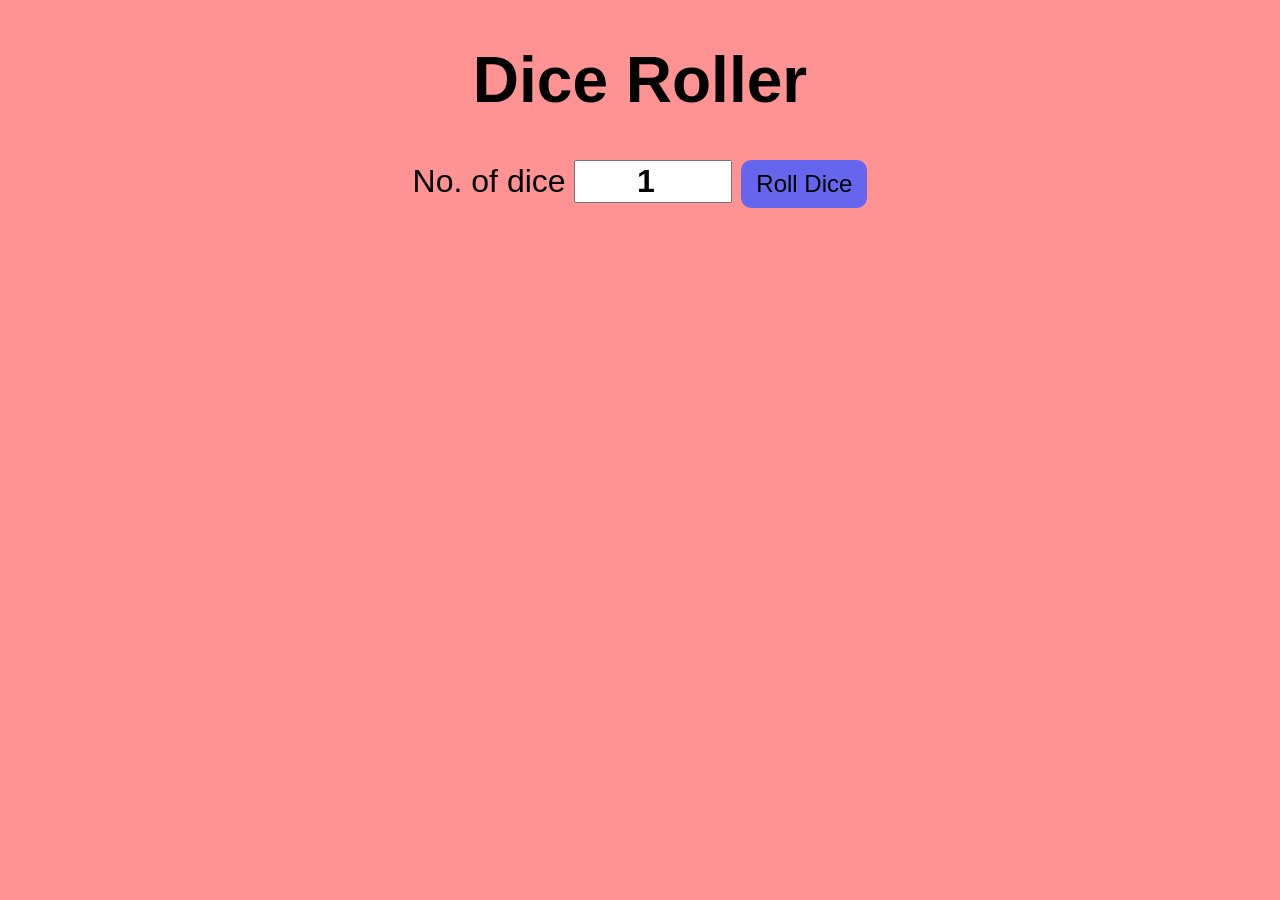
<file: index.html>
<!DOCTYPE html>
<html lang="en">
<head>
    <meta charset="UTF-8">
    <meta name="viewport" content="width=device-width, initial-scale=1.0">
    <title>Dice Roll</title>
    <link href="style.css" rel="stylesheet">
</head>
<body>
    <div id="container">
        <h1>Dice Roller</h1>
        <label>No. of dice</label>
        <input type="number" id="numOfDice" value="1" min="1">
        <button onclick="rollDice()">Roll Dice</button>
        <div id="diceResult"></div>
        <div id="diceImages"></div>
    </div>


    <script src="script.js"></script>
</body>
</html>
</file>
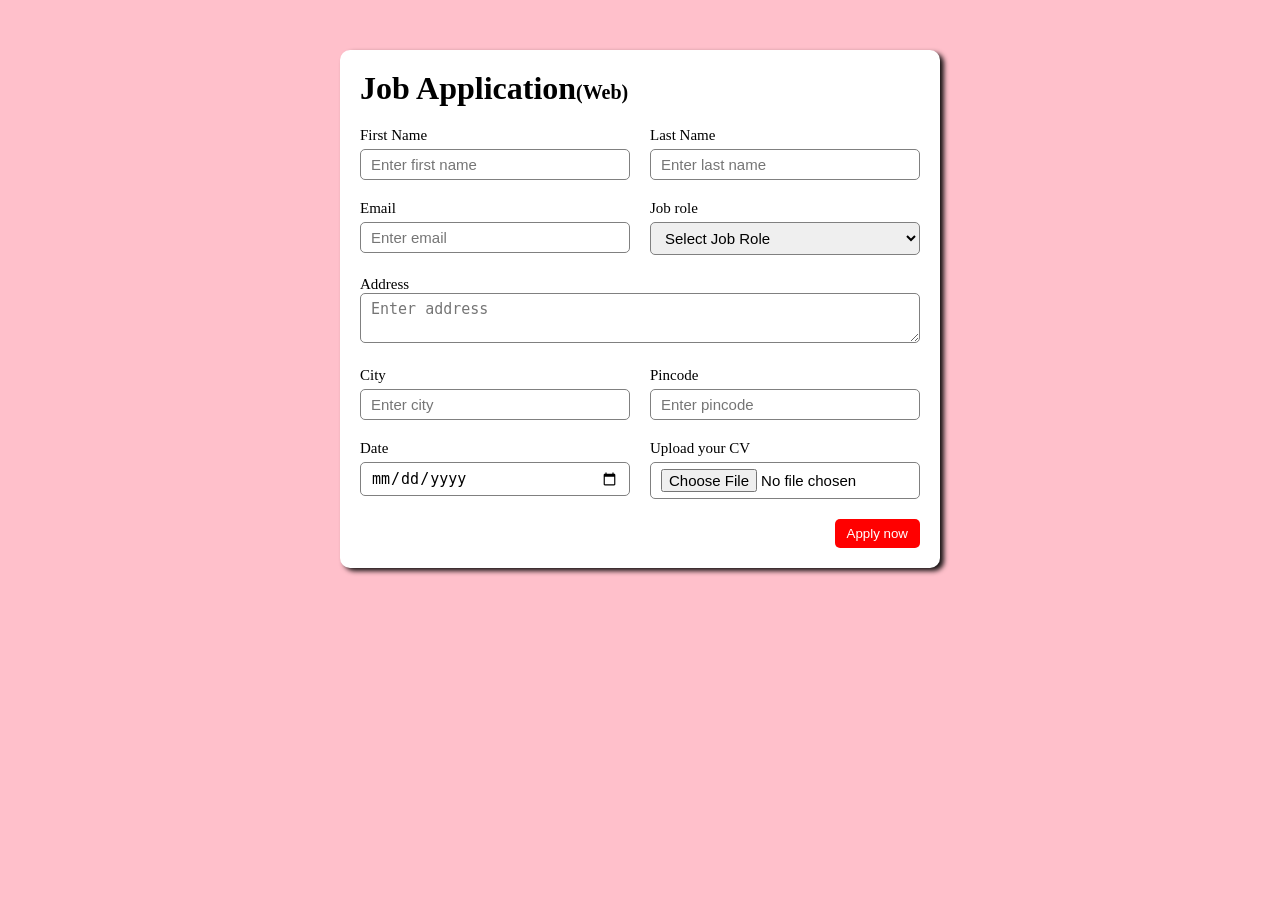
<file: application form/index.html>
<!DOCTYPE html>
<html lang="en">
<head>
    <meta charset="UTF-8">
    <meta name="viewport" content="width=device-width, initial-scale=1.0">
    <title>Job Application Form</title>
    <link rel="stylesheet" href="style.css"> 
</head>
<body>
    <div class="container">
        <div class="apply_box">
            <h1>Job Application<span class="title">(Web)</span></h1>
            <form action="">
                <div class="form_container">
                    <div class="form_control">
                        <label for="first_name">First Name</label>
                        <input id="first_name" name="first_name" placeholder="Enter first name">
                    </div>
                    <div class="form_control">
                        <label for="last_name">Last Name</label>
                        <input id="last_name" name="last_name" placeholder="Enter last name">
                    </div>
                    <div class="form_control">
                        <label for="email">Email</label>
                        <input type="email" id="email" name="email" placeholder="Enter email">
                    </div>
                    <div class="form_control">
                        <label for="job_role">Job role</label>
                        <select id="job_role" name="job_role">
                            <option value="">Select Job Role</option>
                            <option value="frontend">Frontend Developer</option>
                            <option value="backend">Backend Developer</option>
                            <option value="fullstack">Fullstack Developer</option>
                            <option value="ui_ux">UI/UX Developer</option>
                        </select>
                    </div>
                    <div class="textarea_control">
                        <label for="address">Address</label>
                        <textarea id="address" name="address" row="4" col="50" placeholder="Enter address"></textarea>
                    </div>
                    <div class="form_control">
                        <label for="city">City</label>
                        <input id="city" name="city" placeholder="Enter city">
                    </div>
                    <div class="form_control">
                        <label for="pincode">Pincode</label>
                        <input type="number" id="pincode" name="pincode" placeholder="Enter pincode">
                    </div>
                    <div class="form_control">
                        <label for="date">Date</label>
                        <input value="" type="date" id="date" name="date">
                    </div>
                    <div class="form_control">
                        <label for="upload">Upload your CV</label>
                        <input value="" type="file" id="upload" name="upload">
                    </div>
                </div>
                <div class="button">
                    <button type="submit">Apply now</button>
                </div>
            </form>
        </div>
    </div>
</body>
</html>
</file>
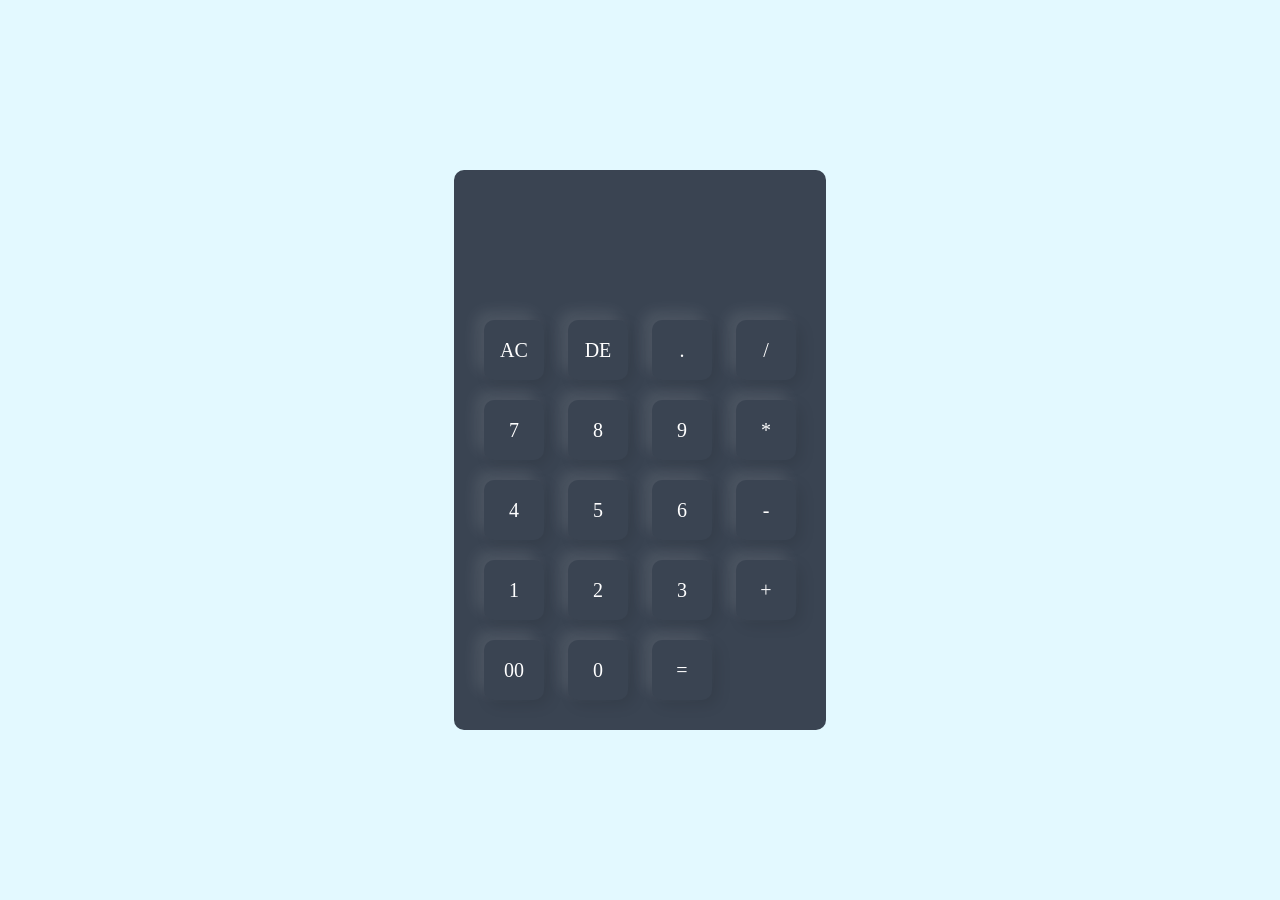
<file: Calculator/index.html>
<!DOCTYPE html>
<html lang="en">
<head>
    <meta charset="UTF-8">
    <meta name="viewport" content="width=device-width, initial-scale=1.0">
    <title>Calculator</title>
    <link rel="stylesheet" href="style.css">
</head>
<body>
    <div class="container">
        <div class="calculator">
            <form>

                <div class="display">
                    <input type="text" name="display">
                </div>

                <div>
                    <input type="button" value="AC" onclick="display.value='' ">
                    <input type="button" value="DE" onclick="display.value=display.value.toString().slice(0,-1) ">
                    <input type="button" value="." onclick="display.value+='.' ">
                    <input type="button" value="/" onclick="display.value+='/' ">
                </div>

                <div>
                    <input type="button" value="7" onclick="display.value+='7' ">
                    <input type="button" value="8" onclick="display.value+='8' ">
                    <input type="button" value="9" onclick="display.value+='9' ">
                    <input type="button" value="*" onclick="display.value+='*' ">
                </div>

                <div>
                    <input type="button" value="4" onclick="display.value+='4' ">
                    <input type="button" value="5" onclick="display.value+='5' ">
                    <input type="button" value="6" onclick="display.value+='6' ">
                    <input type="button" value="-" onclick="display.value+='-' ">
                </div>

                <div>
                    <input type="button" value="1" onclick="display.value+='1' ">
                    <input type="button" value="2" onclick="display.value+='2' ">
                    <input type="button" value="3" onclick="display.value+='3' ">
                    <input type="button" value="+" onclick="display.value+='+' ">
                </div>

                <div>
                    <input type="button" value="00" onclick="display.value+='00' ">
                    <input type="button" value="0" onclick="display.value+='0' ">
                    <input type="button" value="=" onclick="display.value= eval(display.value)">
                </div>
            </form>
        </div>
    </div>
</body>
</html>
</file>
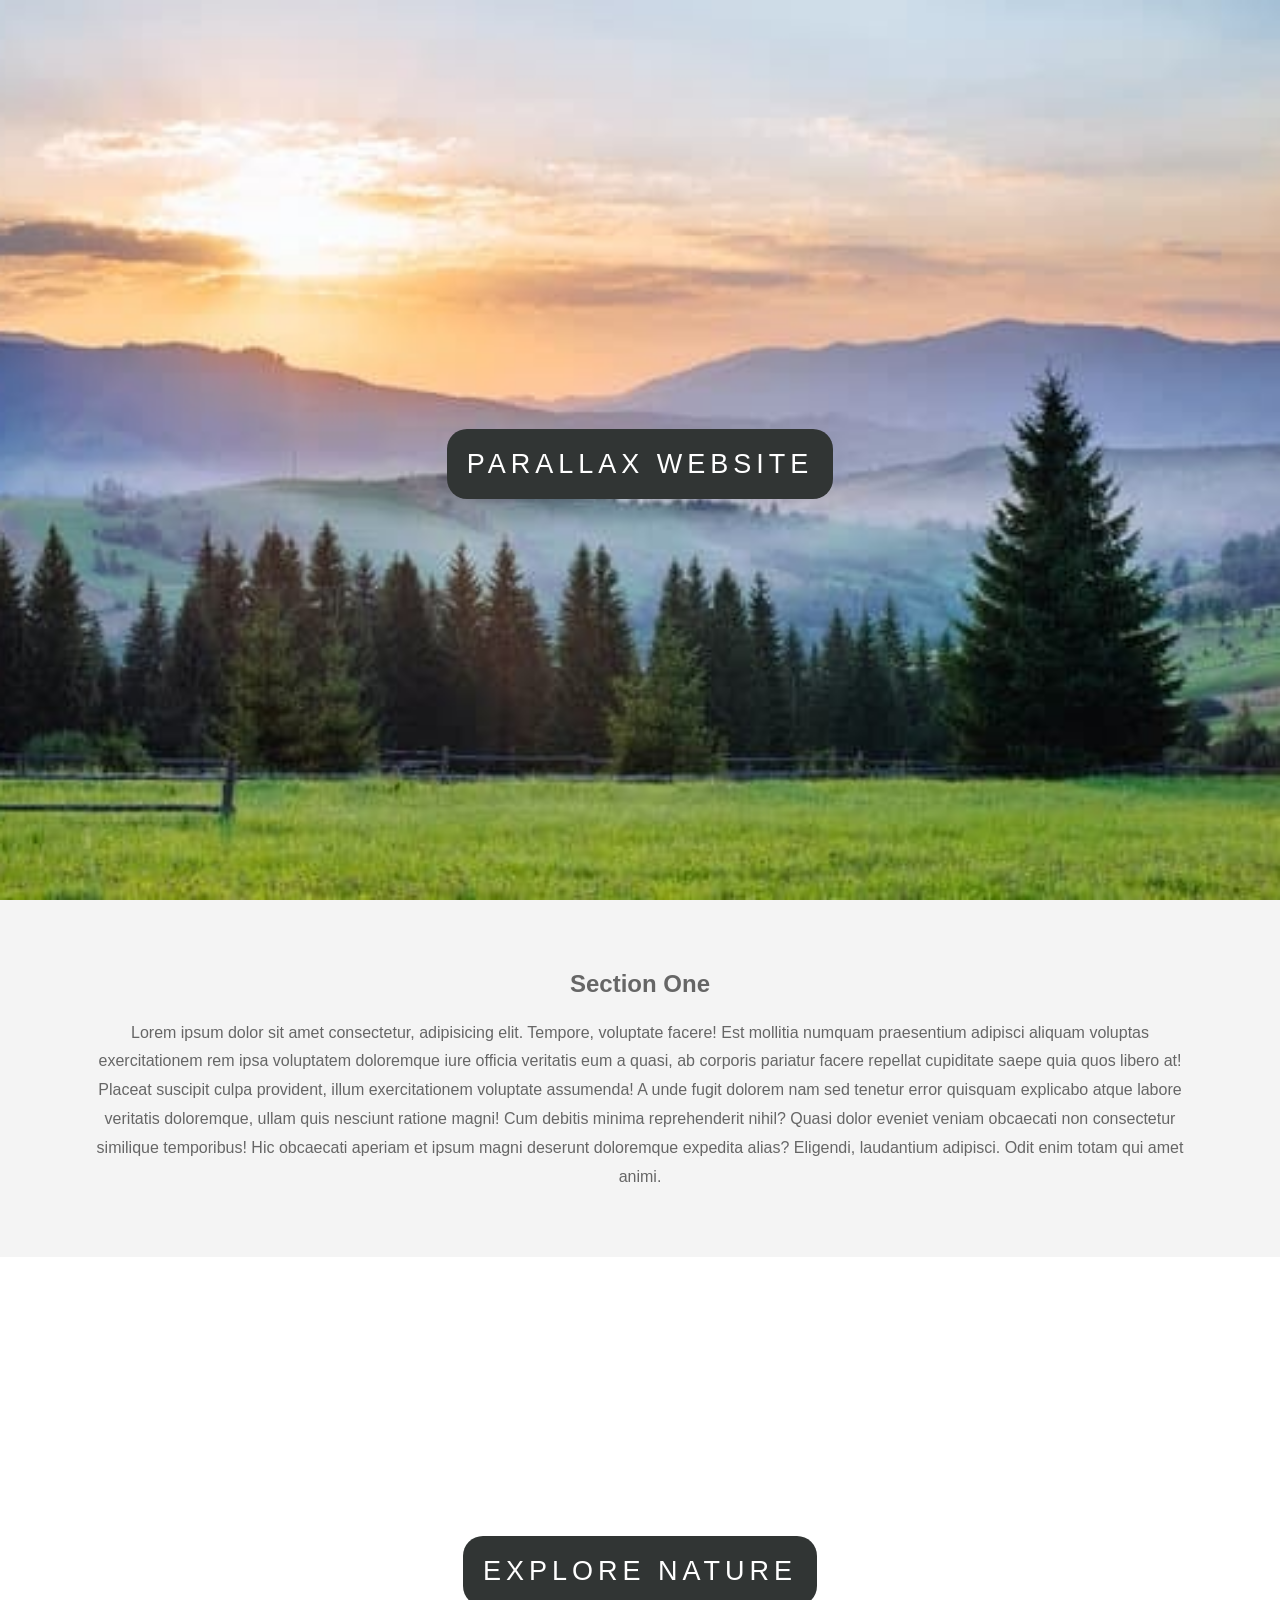
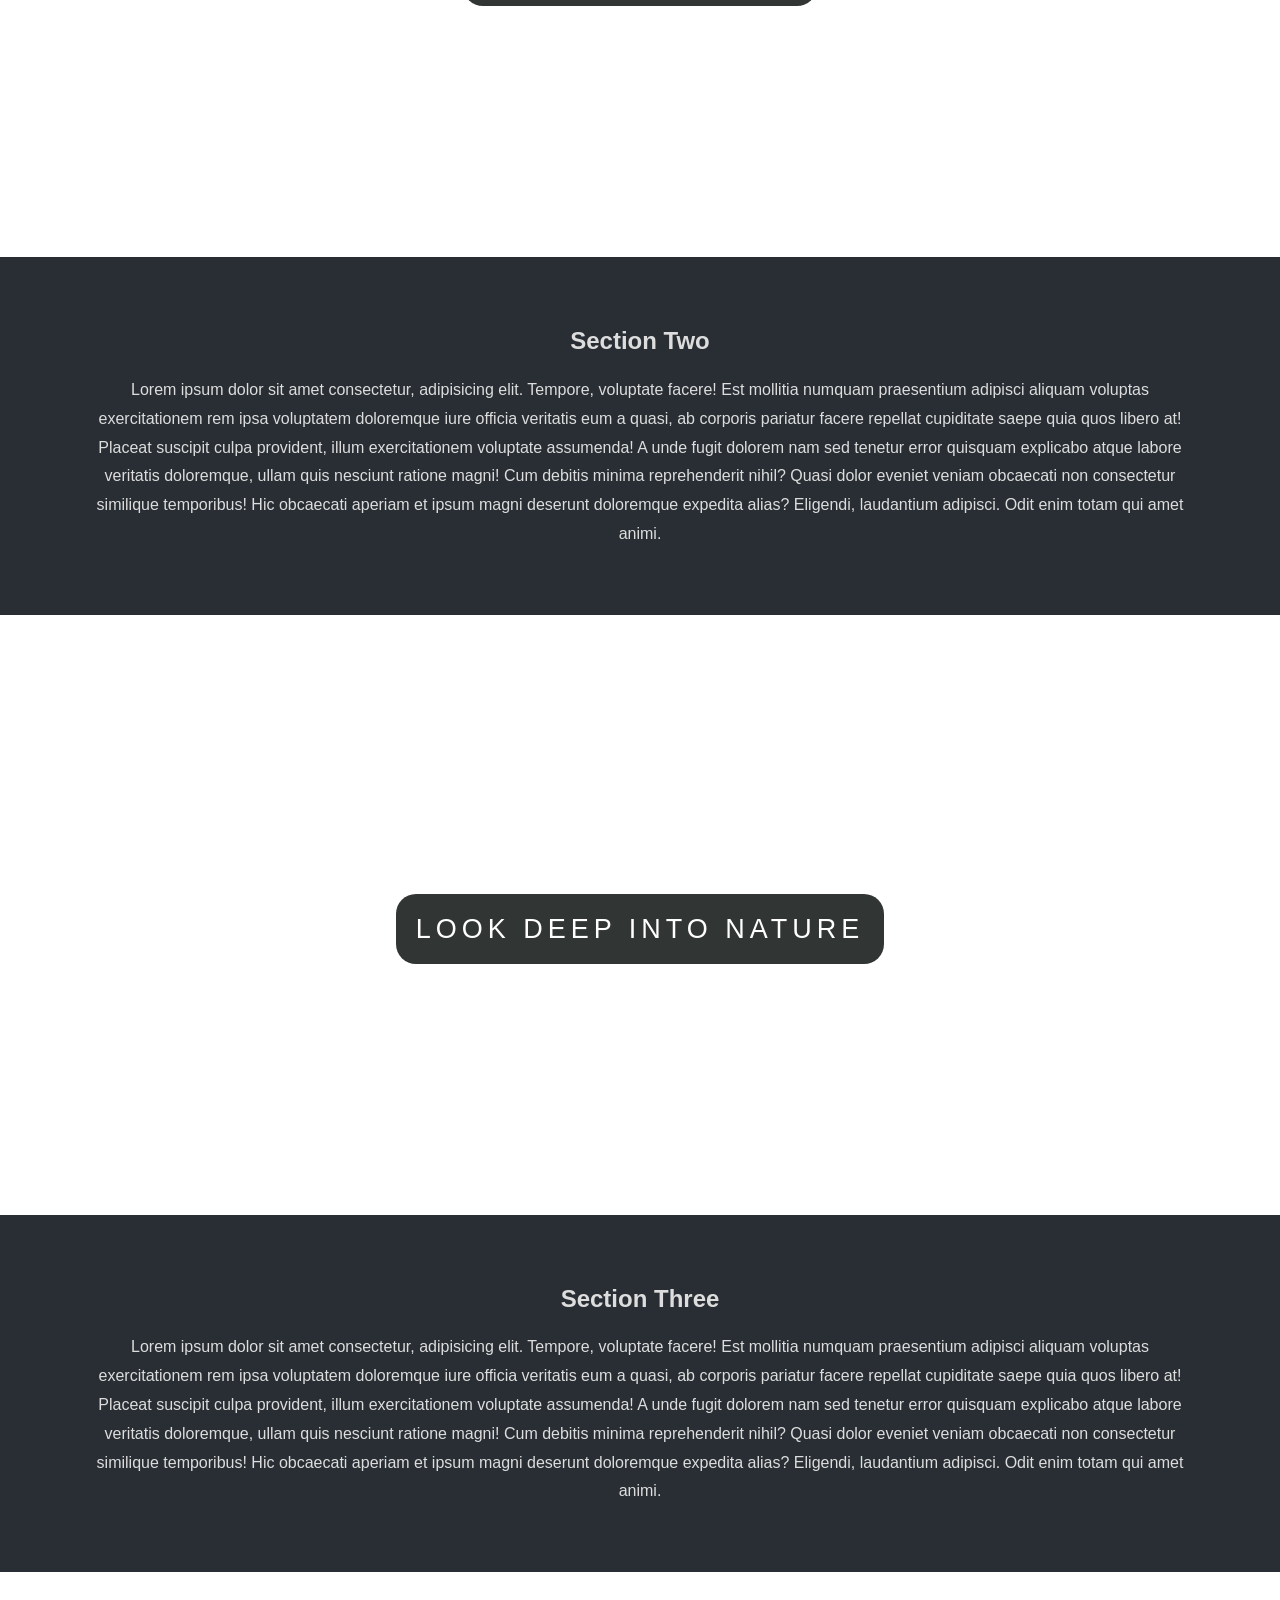
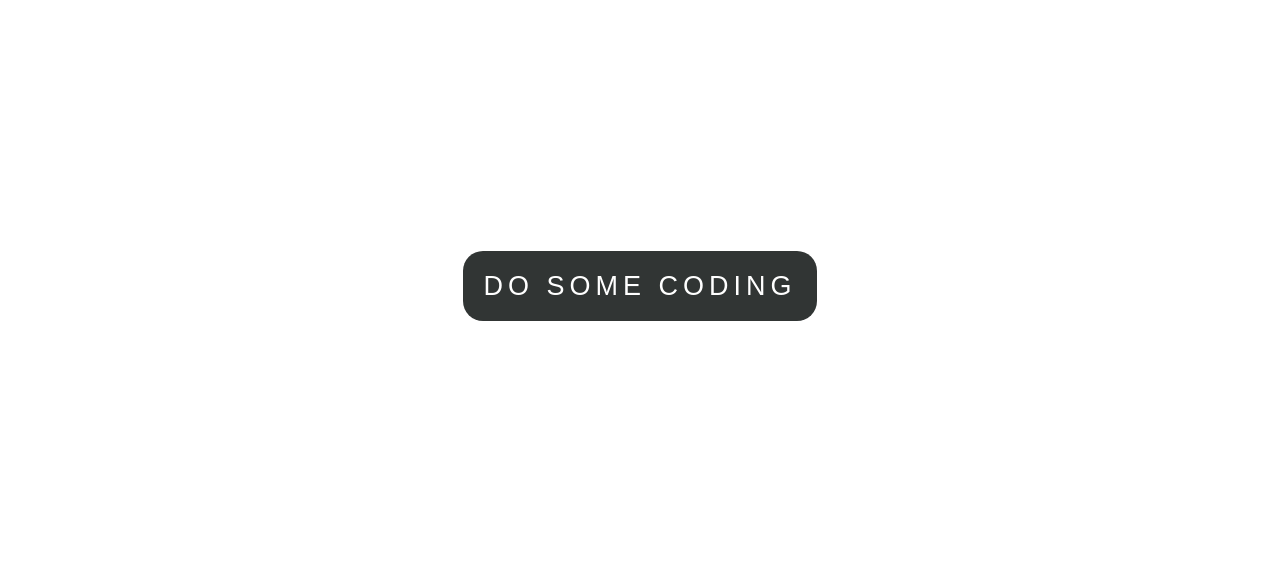
<file: parallax website/index.html>
<!DOCTYPE html>
<html lang="en">
<head>
    <meta charset="UTF-8">
    <meta name="viewport" content="width=device-width, initial-scale=1.0">
    <title>Parallax Website</title>
    <link rel="stylesheet" href="style.css">
</head>
<body>
    <section class="pimage1">
        <div class="ptext">
            <span class="textBg">
                Parallax Website
            </span>
        </div>
    </section>
    <section class="section section-light">
        <h2>Section One</h2>
        <p>Lorem ipsum dolor sit amet consectetur, adipisicing elit. Tempore, voluptate facere! Est mollitia numquam praesentium adipisci aliquam voluptas exercitationem rem ipsa voluptatem doloremque iure officia veritatis eum a quasi, ab corporis pariatur facere repellat cupiditate saepe quia quos libero at! Placeat suscipit culpa provident, illum exercitationem voluptate assumenda! A unde fugit dolorem nam sed tenetur error quisquam explicabo atque labore veritatis doloremque, ullam quis nesciunt ratione magni! Cum debitis minima reprehenderit nihil? Quasi dolor eveniet veniam obcaecati non consectetur similique temporibus! Hic obcaecati aperiam et ipsum magni deserunt doloremque expedita alias? Eligendi, laudantium adipisci. Odit enim totam qui amet animi.
        </p>
    </section>
    
    <section class="pimage2">
        <div class="ptext">
            <span class="textBg">
                Explore Nature
            </span>
        </div>
    </section>
    <section class="section section-dark">
        <h2>Section Two</h2>
        <p>Lorem ipsum dolor sit amet consectetur, adipisicing elit. Tempore, voluptate facere! Est mollitia numquam praesentium adipisci aliquam voluptas exercitationem rem ipsa voluptatem doloremque iure officia veritatis eum a quasi, ab corporis pariatur facere repellat cupiditate saepe quia quos libero at! Placeat suscipit culpa provident, illum exercitationem voluptate assumenda! A unde fugit dolorem nam sed tenetur error quisquam explicabo atque labore veritatis doloremque, ullam quis nesciunt ratione magni! Cum debitis minima reprehenderit nihil? Quasi dolor eveniet veniam obcaecati non consectetur similique temporibus! Hic obcaecati aperiam et ipsum magni deserunt doloremque expedita alias? Eligendi, laudantium adipisci. Odit enim totam qui amet animi.
        </p>
    </section>

    <section class="pimage3">
        <div class="ptext">
            <span class="textBg">
                Look Deep into nature
            </span>
        </div>
    </section>
    <section class="section section-dark">
        <h2>Section Three</h2>
        <p>Lorem ipsum dolor sit amet consectetur, adipisicing elit. Tempore, voluptate facere! Est mollitia numquam praesentium adipisci aliquam voluptas exercitationem rem ipsa voluptatem doloremque iure officia veritatis eum a quasi, ab corporis pariatur facere repellat cupiditate saepe quia quos libero at! Placeat suscipit culpa provident, illum exercitationem voluptate assumenda! A unde fugit dolorem nam sed tenetur error quisquam explicabo atque labore veritatis doloremque, ullam quis nesciunt ratione magni! Cum debitis minima reprehenderit nihil? Quasi dolor eveniet veniam obcaecati non consectetur similique temporibus! Hic obcaecati aperiam et ipsum magni deserunt doloremque expedita alias? Eligendi, laudantium adipisci. Odit enim totam qui amet animi.
        </p>
    </section>

    <section class="pimage4">
        <div class="ptext">
            <span class="textBg">
                do some coding
            </span>
        </div>
    </section>
</body>
</html>
</file>
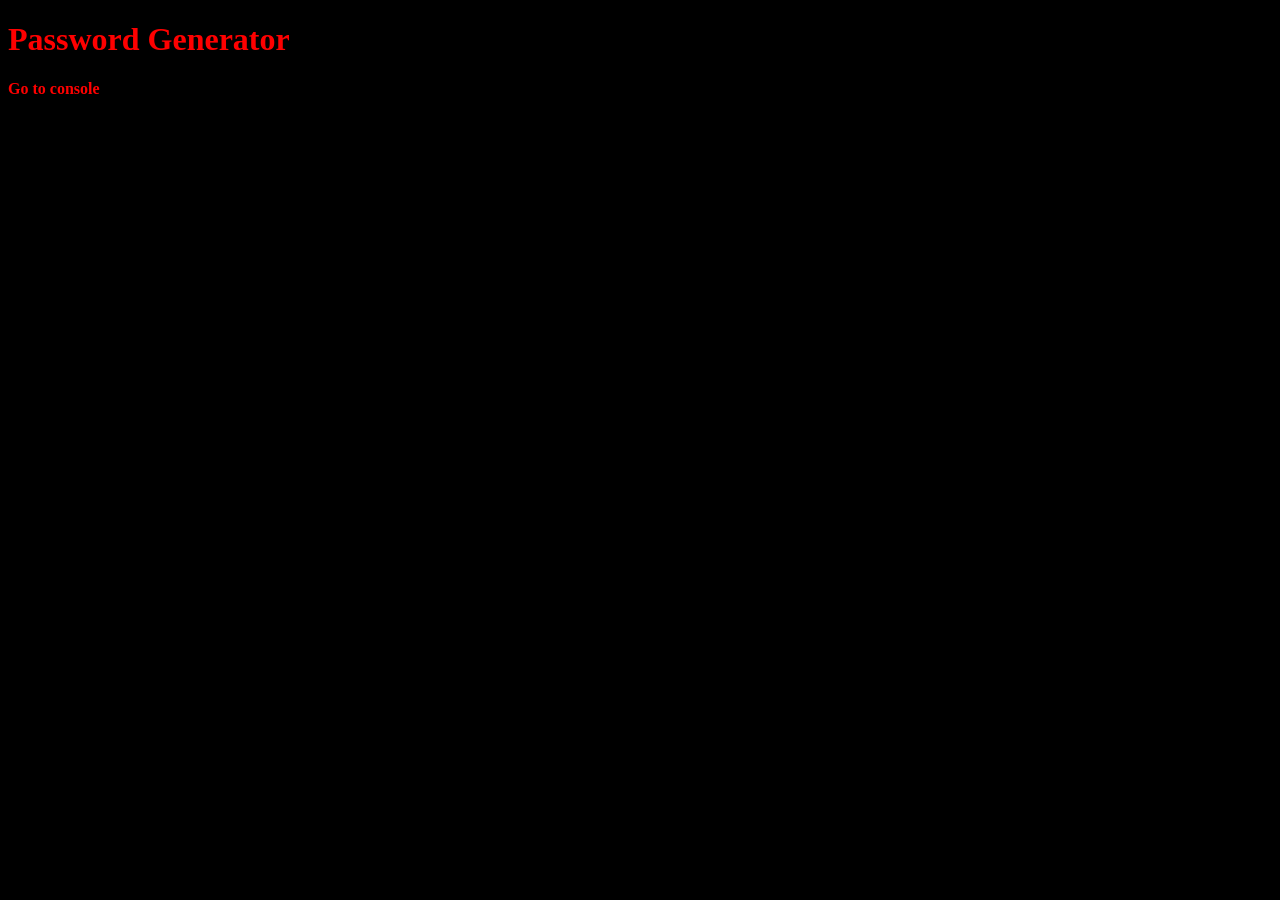
<file: pass-word/index.html>
<!DOCTYPE html>
<html lang="en">
<head>
    <meta charset="UTF-8">
    <meta name="viewport" content="width=device-width, initial-scale=1.0">
    <title>Password Generator</title>
</head>
<body bgcolor="black">
    <h1 style="color: red;">Password Generator</h1>
    <h4 style="color: red;">Go to console</h4>
    <script src="script.js"></script>
</body>
</html>
</file>
<file: style.css>
body {
    background-color: rgb(255, 146, 146);
}

#container {
    font-family: 'Lucida Sans', 'Lucida Sans Regular', 'Lucida Grande', 'Lucida Sans Unicode', Geneva, Verdana, sans-serif;
    text-align: center;
    font-size: 2rem;
}

input {
    font-size: 2rem;
    width: 150px;
    text-align: center;
    font-weight: bold;
}

button {
    font-size: 1.5rem;
    padding:10px 15px;
    border-radius: 10px;
    background-color: rgb(101, 101, 237);
    border:none;
}

button:hover {
    background-color: rgb(80, 80, 193);
}

button:active {
    background-color: rgb(58, 58, 143);
    color: white;
}

#diceResult {
    padding: 15px;
}

#diceImages img{
    margin: 5px;
}
</file>
<file: application form/style.css>
*{
    margin: 0;
    padding: 0;
    box-sizing: border-box;
}

body{
    background-color: pink;
}
.container{
    max-width: 900px;
    margin: 0 auto;
}

.apply_box{
    max-width: 600px;
    padding: 20px;
    background-color: white;
    margin: 0 auto;
    margin-top: 50px;
    box-shadow: 4px 3px 5px rgba(1,1,1,0.9);
    border-radius: 10px;
}

.title{
    font-size: 20px;
}

.form_container{
    display: grid;
    grid-template-columns: repeat(auto-fit, minmax(200px, 1fr));
    gap: 20px;
    margin-top: 20px;
}

.form_control{
    display: flex;
    flex-direction: column;
}

.textarea_control{
    grid-column: 1 / span 2;
}

.textarea_control textarea{
    width: 100%;
}

label{
    font-size: 15px;
    margin-bottom: 5px;
}

input, select, textarea{
    padding: 6px 10px;
    border: 1px solid grey;
    border-radius: 5px;
    font-size: 15px;
}

input, select, textarea:focus{
    outline-color: red;
}

.button{
    display: flex;
    justify-content: flex-end;
    margin-top: 20px;
}

button{
    background-color: red;
    border: transparent solid 2px;
    padding: 5px 10px;
    border-radius: 5px;
    color: white;
    transition: 0.3s ease-in;
}

button:hover{
    background-color: grey;
    border:2px solid red;
    color:black;
    transition: 0.3s ease-out;
    cursor: pointer;
}

@media(max-width:460px){
    .textarea_control{
    grid-column: 1/ span 1;
}
};
</file>
<file: Calculator/style.css>
*{
    margin: 0;
    padding: 0;
    font-family:'Times New Roman', Times, serif;
    box-sizing: border-box;
}

.container {
    width: 100%;
    height: 100vh;
    background-color: #e3f9ff;
    display: flex;
    align-items: center;
    justify-content: center;
}

.calculator {
    background-color: #3a4452;
    padding: 20px;
    border-radius: 10px;
}

.calculator form input {
    border: 0;
    outline: 0;
    width: 60px;
    height: 60px;
    border-radius: 10px;
    box-shadow: -8px -8px 15px rgba(255,255,255,0.1) , 5px 5px 15px rgba(0,0,0,0.1);
    background: transparent ;
    font-size: 20px;
    color: white;
    cursor: pointer;
    margin: 10px;
}

form .display {
    display: flex;
    justify-content: flex-end;
    margin:20px 0;
}

form .display input {
    text-align: right;
    flex: 1;
    font-size: 45px;
    box-shadow: none;
}
</file>
<file: parallax website/style.css>
html,body{
    height: 100%;
    margin: 0;
    font-size: 16px;
    font-family: "Lato", sans-serif;
    font-weight: 400;
    line-height: 1.8em;
    color: #666;
}

.pimage1{
    background-image: url(images/im1.jpg);
    min-height: 100%;
}

.pimage2{
    background-image: url(images/im2.jpg);
    min-height: 600px;
}

.pimage3{
    background-image: url(images/im3.jpg);
    min-height: 600px;
}

.pimage4{
    background-image: url(images/im4.jpg);
    min-height: 600px;
}

.pimage1, .pimage2, .pimage3, .pimage4{
    position: relative;
    background-position: center;
    background-size: cover;
    background-repeat: no-repeat;
    background-attachment: fixed;
}

.ptext{
    position: absolute;
    top: 50%;
    width: 100%;
    text-align: center;
    color: black;
    font-size: 27px;
    letter-spacing: 5px;
    text-transform: uppercase;
}

.textBg{
    background: #313534;
    color: white;
    padding: 20px;
    border-radius: 20px;
}

.section{
    padding: 50px 80px;
    text-align: center;
}

.section-light{
    background-color: #f4f4f4;
    color: #666;
}

.section-dark{
    background-color:#282e34;
    color: #ddd;
}
</file>
